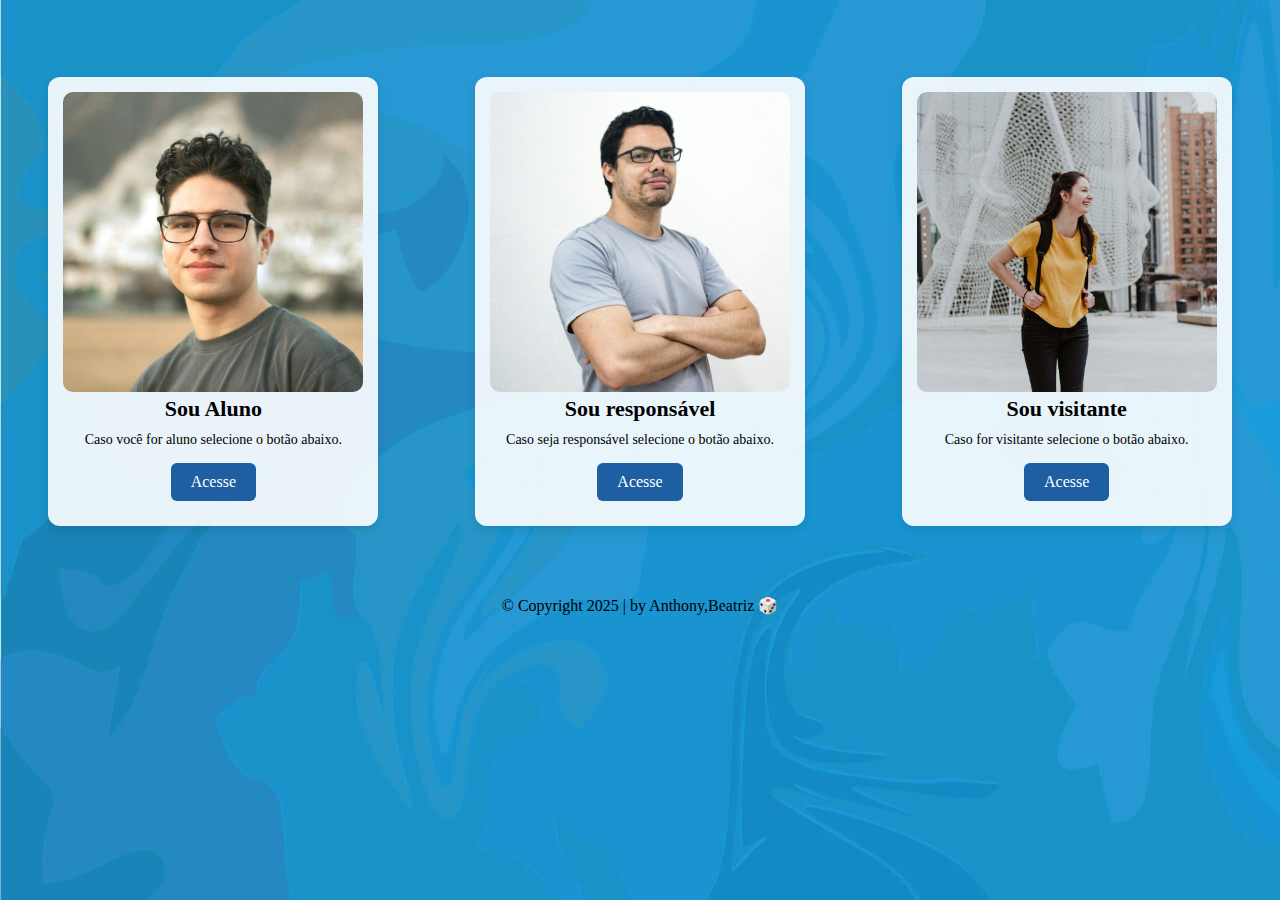
<file: projeto/index.html>
<!DOCTYPE html>
<html lang="pt-BR">
<head>
    <meta charset="UTF-8">
    <meta name="viewport" content="width=device-width, initial-scale=1.0">
    <title>Chat-Escolar</title>
    <link rel="stylesheet" href="./src/css/style.css">
</head>
<body>
    <div class="container-img">
      <div class="card">
        <img src="./assets/img/Estudante.jpg" class="card-img-top" alt="Estudante">
        <div class="card-body">
      <h2 class="card-title">Sou Aluno</h2>
      <p class="card-text">Caso você for aluno selecione o botão abaixo.</p>
      <a href="./estudante.html" class="btn btn-primary">Acesse</a>
        </div>
      </div>
      <div class="card">
        <img src="./assets/img/Responsavel.jpg" class="card-img-top" alt="Responsavel">
        <div class="card-body">
      <h2 class="card-title">Sou responsável</h2>
      <p class="card-text">Caso seja responsável selecione o botão abaixo.</p>
      <a href="./responsavel.html" class="btn btn-primary">Acesse</a>
        </div>
      </div>
      <div class="card">
        <img src="./assets/img/Visitante.jpg" class="card-img-top" alt="Visitante">
        <div class="card-body">
      <h2 class="card-title">Sou visitante</h2>
      <p class="card-text">Caso for visitante selecione o botão abaixo.</p>
      <a href="./visitante.html" class="btn btn-primary">Acesse</a>
        </div>
      </div>
    </div>
        

<script type="module" src=".src/js/script-aluno.js"></script>

<div class="creditos">
  <p>
    &COPY; Copyright 2025 | by Anthony,Beatriz 🎲
  </p>
</div>
</body>
</html>
</file>
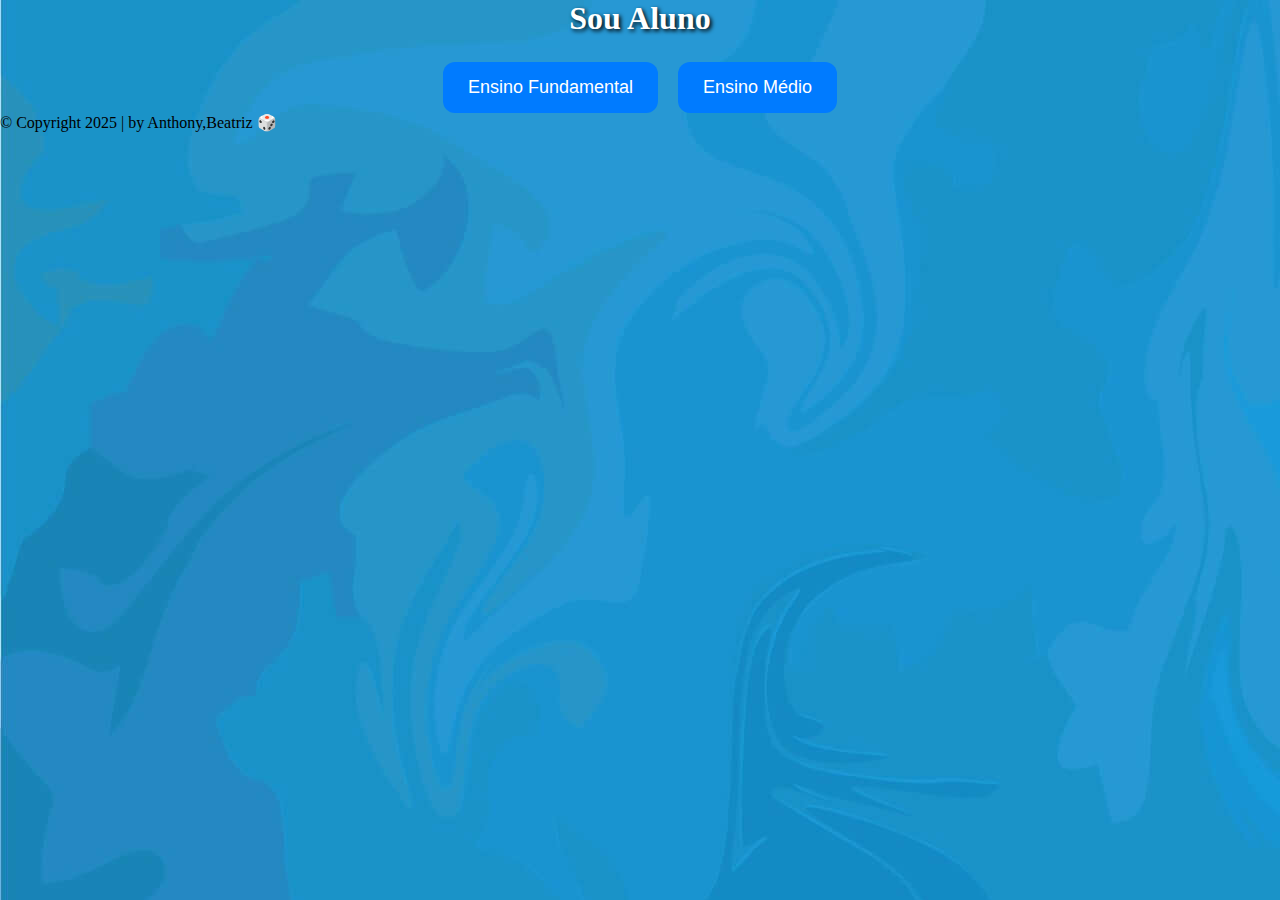
<file: projeto/estudante.html>
<!DOCTYPE html>
<html lang="pt-br">
<head>
    <meta charset="UTF-8">
    <title>Portal do Aluno</title>
    <link rel="stylesheet" href="./src/css/aluno.css">
</head>
<body>

    <h1 class="titulo">Sou Aluno</h1>

    <!-- Seleção de nível -->
    <div class="container">
        <button class="opcaoBtn" onclick="escolherNivel('fundamental')">Ensino Fundamental</button>
        <button class="opcaoBtn" onclick="escolherNivel('medio')">Ensino Médio</button>
    </div>

    <!-- Opções após escolher nível -->
    <div id="menuAluno" class="hidden container2">
        <button class="submenuBtn" onclick="abrirCalendarioEscolar()">Ver Calendário Escolar</button>
        <button class="submenuBtn" onclick="abrirCalendarioProvas()">Ver Calendário de Provas</button>
        <button class="submenuBtn" onclick="abrirMensagemProfessor()">Enviar mensagem para o professor</button>
        <button class="btn voltarBtn" onclick="voltarInicio()">Voltar</button>
        <button class="btn voltarBtn" onclick="voltarIndex()">Voltar</button>
    </div>

    <!-- Formulário de mensagem para o professor -->
    <div id="mensagemProfessor"  class="hidden formBox">
      <button class="btn voltarBtn" onclick="fecharFormulario()">Voltar</button>
        <h2>Enviar mensagem para o professor</h2>

        <label for="emailAluno">Seu e-mail:</label>
        <input type="email" id="emailAluno" placeholder="Digite seu e-mail">

        <label for="disciplina">Selecione a disciplina:</label>
        <select id="disciplina">
            <option value="">Escolha uma disciplina</option>
            <option>Matemática</option>
            <option>Português</option>
            <option>Ciências</option>
            <option>História</option>
            <option>Geografia</option>
            <option>Inglês</option>
            <option>Artes</option>
        </select>

        <label for="mensagemTexto">Mensagem:</label>
        <textarea id="mensagemTexto" placeholder="Digite sua mensagem aqui..."></textarea>

        <button class="btn" id="btnEnviarMensagem">Enviar</button>

        <p id="msgSucesso" class="hidden sucesso">
            Sua mensagem foi enviada com sucesso! O professor responderá pelo seu e-mail em até 48h.
        </p>
    </div>
    


    <script src=".src/js/script-aluno.js"></script>

    <div class="creditos">
  <p>
    &COPY; Copyright 2025 | by Anthony,Beatriz 🎲
  </p>
</div>
</body>
</html>
</file>
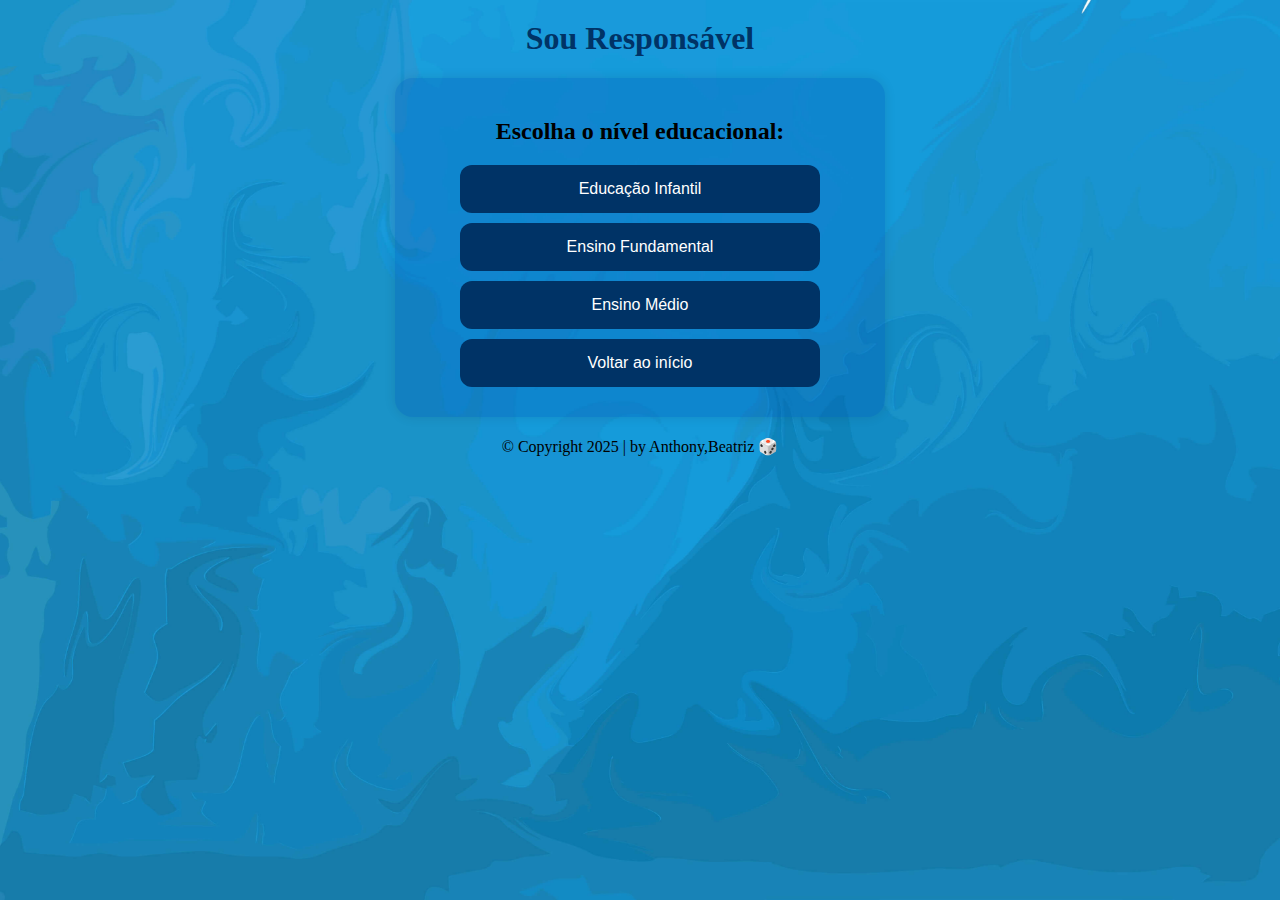
<file: projeto/responsavel.html>
<!DOCTYPE html>
<html lang="pt-BR">
<head>
    <meta charset="UTF-8">
    <title>Responsável</title>
    <link rel="stylesheet" href="./src/css/responsavel.css">
</head>
<body>

    <h1 class="titulo">Sou Responsável</h1>

    <!-- SELEÇÃO DE ETAPA -->
    <div id="escolherEtapa">
        <h2>Escolha o nível educacional:</h2>

        <button class="btn" onclick="selecionarEtapa('infantil')">Educação Infantil</button>
        <button class="btn" onclick="selecionarEtapa('fundamental')">Ensino Fundamental</button>
        <button class="btn" onclick="selecionarEtapa('medio')">Ensino Médio</button>

        <button class="voltarIndex" onclick="location.href='index.html'">Voltar ao início</button>
    </div>

    <!-- MENU DO RESPONSÁVEL -->
    <div id="menuResponsavel" class="hidden">
        <h2 id="tituloEtapa"></h2>

        <button class="btn" onclick="abrirChat('Secretaria Escolar')">Falar com a Secretaria Escolar</button>
        <button class="btn" onclick="abrirChat('Coordenação Pedagógica')">Falar com a Coordenação Pedagógica</button>
        <button class="btn" onclick="abrirChat('Professor')">Enviar mensagem para o professor</button>
        <button class="btn" onclick="abrirChat('Centro de Apoio à Inclusão Escolar')">Falar com o Centro de Inclusão</button>

        <button class="btn" onclick="baixarCalendario()">Ver calendário escolar (PDF)</button>

        <button class="voltarBtn" onclick="voltarEscolha()">Voltar</button>
    </div>

    <!-- CHAT -->
    <div id="chatContainer" class="hidden">
        <h2 id="chatTitle"></h2>

        <label for="chatMessage">Digite sua mensagem:</label>
        <textarea id="chatMessage" placeholder="Escreva aqui..." required></textarea>

        <button id="sendChatBtn" class="btn">Enviar</button>

        <p id="chatResponse" class="hidden success-message">
            Sua mensagem foi enviada com sucesso! Em breve responderemos.
        </p>

        <button class="voltarBtn" onclick="voltarMenuResponsavel()">Voltar</button>
    </div>

<script src=".src/js/responsavel.js"></script>
</body>
</html>
</body>
</html>
    &COPY; Copyright 2025 | by Anthony,Beatriz 🎲
  </p>
</div>
</body>
</body>
</html>
</file>
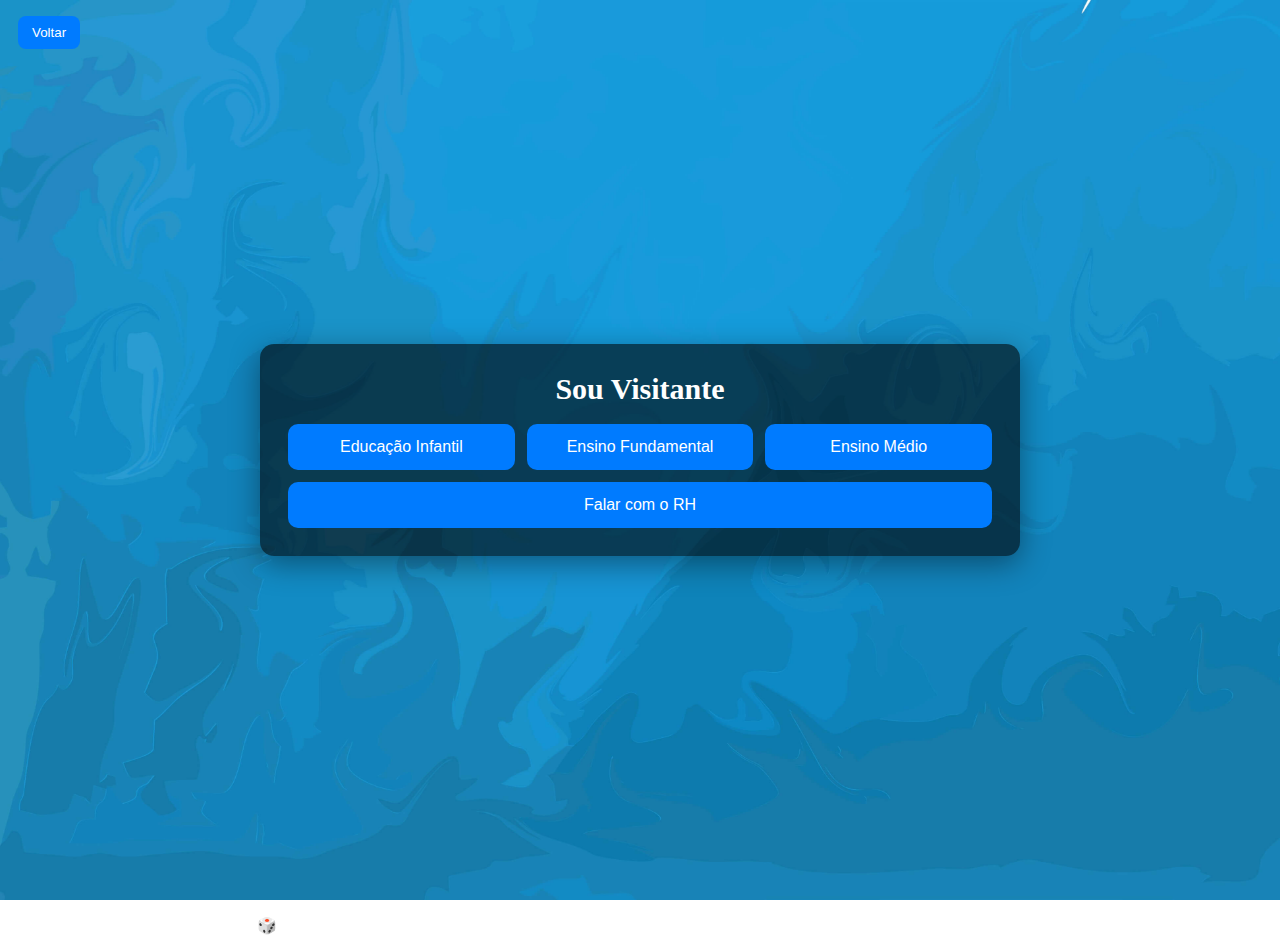
<file: projeto/visitante.html>
<!DOCTYPE html>
<lang="pt-BR">
<head>
    <meta charset="utf-8" />
    <meta name="viewport" content="width=device-width,initial-scale=1" />
    <title>Sou Visitante</title>
    <link rel="stylesheet" href="./src/css/visitante.css">
</head>

<button class="btn-voltar" onclick="window.location.href='index.html'">Voltar</button>

<main class="page">
  <div class="card-wrap">
    <h1 class="titulo">Sou Visitante</h1>

    <!-- opções iniciais -->
    <section id="opcoes-iniciais" class="menu">
      <button class="btn-opcao" onclick="escolherNivel('infantil')">Educação Infantil</button>
      <button class="btn-opcao" onclick="escolherNivel('fundamental')">Ensino Fundamental</button>
      <button class="btn-opcao" onclick="escolherNivel('medio')">Ensino Médio</button>
      <button class="btn-opcao" onclick="abrirChat('RH')">Falar com o RH</button>
    </section>

    <!-- menu infantil -->
    <section id="menu-infantil" class="menu hidden">
      <h2>Educação Infantil</h2>

      <button class="btn-opcao" onclick="abrirChat('Secretaria Escolar')">Falar com a Secretaria Escolar</button>

      <a class="btn-opcao" href="pdfs/calendario_escolar_infantil.pdf" target="_blank" rel="noopener">Ver calendário escolar</a>

      <button class="btn-opcao" onclick="mostrarTexto('adaptacao')">Como funciona a adaptação escolar?</button>

      <button class="btn-opcao" onclick="mostrarTexto('metodologia')">Qual é a metodologia de ensino?</button>

      <button class="btn-opcao" onclick="mostrarTexto('horarios')">Qual o horário de funcionamento?</button>

      <button class="btn-secundario" onclick="voltarInicio()">Voltar</button>
    </section>

    <!-- menu fundamental/médio -->
    <section id="menu-fund-med" class="menu hidden">
      <h2 id="titulo-fund-med">Ensino</h2>

      <button class="btn-opcao" onclick="abrirChat('Secretaria Escolar')">Falar com a Secretaria Escolar</button>

      <a id="link-calendario" class="btn-opcao" href="#" target="_blank" rel="noopener">Ver calendário escolar</a>

      <button class="btn-opcao" onclick="mostrarTexto('material')">Qual o material didático usado pela escola?</button>

      <button class="btn-opcao" onclick="mostrarTexto('horarios')">Qual o horário de funcionamento?</button>

      <button class="btn-secundario" onclick="voltarInicio()">Voltar</button>
    </section>

    <!-- texto explicativo -->
    <section id="texto" class="texto hidden" aria-live="polite"></section>

    <!-- RH (informação + chat disponível via botão acima) -->
    <section id="rh" class="menu hidden">
      <h2>Contato do RH</h2>
      <p>Para falar com o Setor de RH da instituição, envie um e-mail para:</p>
      <p class="destaque">colegiofive@gmail.com</p>
      <p class="destaque">0800 000 000</p>
      <button class="btn-secundario" onclick="voltarInicio()">Voltar</button>
    </section>

    <!-- Chat reutilizável -->
    <section id="chatContainer" class="chat hidden" aria-live="polite">
      <h2 id="chatTitle">Chat</h2>

      <div id="chatMessages" class="chat-messages" role="log" aria-atomic="true"></div>

      <label for="chatMessage" class="sr-only">Digite sua mensagem</label>
      <textarea id="chatMessage" class="chat-input" placeholder="Escreva sua mensagem..." rows="5"></textarea>

      <div class="chat-actions">
        <button id="sendChatBtn" class="btn-opcao">Enviar</button>
        <button class="btn-secundario" onclick="fecharChat()">Fechar</button>
      </div>

      <p id="chatConfirm" class="chat-confirm hidden">
        Sua mensagem foi enviada com sucesso! Em breve responderemos.
      </p>
    </section>

  </div>
</main>

<script src=".src/js/visitante.js"></script>
  <p>
    &COPY; Copyright 2025 | by Anthony,Beatriz 🎲
  </p>
</div>
</body>
</html>
</file>
<file: projeto/src/css/style.css>
@charset "UTF-8";
@import url('https://fonts.googleapis.com/css2?family=Open+Sans:ital,wght@0,300..800;1,300..800&display=swap');

@font-face {
    font-family: "OpenSans";
    src: url("../fonts/Open_Sans/static/OpenSans-Regular.ttf");
    font-weight: normal;
    font-style: normal;
}
@font-face {
    font-family: "OpenSans";
    src: url("../fonts/Open_Sans/static/OpenSans-ExtraBold.ttf");
    font-weight: 900;
    font-style: normal;
}
@font-face {
    font-family: "OpenSans";
    src: url("../fonts/Open_Sans/static/OpenSans-Light.ttf");
    font-weight: lighter;
    font-style: normal;
}

* {
    margin: 0;
    padding: 0;
    box-sizing: border-box;
}
/*Esse abaixo é só a tela incial*/

body {
    background-image:url("../../assets/img/Fundo.jpg") ;
}

.container-img {
    display: flex;
    justify-content: space-around;
    align-items: center ;
    margin-top: 6%;
}

.btn-primary {
    display: block;
    width: fit-content;
    margin: 10px auto;
    padding: 10px 20px;
    background-color: #1e5fa3;
    color: #ffffff;
    border: 1px soli #1e5fa3;
    border-radius: 6px;
    text-decoration: none;
    font-weight: 500;
}

.btn-primary:hover {
    background-color: #0056b3;

}

.card-img-top{
  width: 300px;
  height: 300px;
 object-fit: cover;
 justify-content:space-between;
 border-radius: 10px;
}
.card {
    background: rgba(255, 255, 255, 0.9);
    padding: 15px;
    border-radius: 12px;
    width: px;
    text-align: center;
    box-shadow: 0 4px 10px rgba(0,0,0,0.1);
}

.card-title {
    font-size: 22px;
    font-weight: bold;
    color: #000000;
    margin-bottom: 10px;
}

.card-text {
    font-size: 14px;
    color: #000000;
    margin-bottom: 15px;
}
a.btn-acesso {
    display: block;
    width: fit-content;
    margin: 10px auto;
    padding: 10px 20px;
    background-color: #007bff;
    color: white;
    border: 1px solid #0056b3;
    border-radius: 6px;
    text-decoration: none;
    font-weight: 500;
}

a.btn-acesso:hover {
    background-color: #0056b3;
}

/* Botão Voltar (mesmo estilo) */
.Voltar {
    margin-top: 20px;   /* só para dar um espaço extra */
}
    div.creditos {
        text-align: center;
        margin-top: 50px;
        padding: 20px;
    }
</file>
<file: projeto/src/css/aluno.css>
@charset "UTF-8";
@import url('https://fonts.googleapis.com/css2?family=Open+Sans:ital,wght@0,300..800;1,300..800&display=swap');

@font-face {
    font-family: "OpenSans";
    src: url("../fonts/Open_Sans/static/OpenSans-Regular.ttf");
    font-weight: normal;
    font-style: normal;
}
@font-face {
    font-family: "OpenSans";
    src: url("../fonts/Open_Sans/static/OpenSans-ExtraBold.ttf");
    font-weight: 900;
    font-style: normal;
}
@font-face {
    font-family: "OpenSans";
    src: url("../fonts/Open_Sans/static/OpenSans-Light.ttf");
    font-weight: lighter;
    font-style: normal;
}

* {
    margin: 0;
    padding: 0;
    box-sizing: border-box;
}

body {
    background-image:url("../../assets/img/Fundo.jpg") ;
}

.titulo {
    text-align: center;
    color: white;
    text-shadow: 2px 2px 4px black;
}

.container, .container2 {
    display: flex;
    justify-content: center;
    gap: 20px;
    margin-top: 25px;
}

.opcaoBtn, .submenuBtn {
    background: #007bff;
    color: white;
    padding: 15px 25px;
    border: none;
    border-radius: 12px;
    font-size: 18px;
    cursor: pointer;
    transition: 0.3s;
}

.opcaoBtn:hover, .submenuBtn:hover {
    background: #005fcc;
}

.hidden {
    display: none;
}

/* Formulário de mensagem */
.formBox {
    background: #ffffffcc;
    padding: 20px;
    border-radius: 12px;
    max-width: 500px;
    margin: 20px auto;
    box-shadow: 0 0 10px #0002;
}

.formBox label {
    font-weight: bold;
    margin-top: 10px;
    display: block;
}

.formBox input,
.formBox select,
.formBox textarea {
    width: 100%;
    padding: 10px;
    margin-top: 5px;
    border-radius: 8px;
    border: 1px solid #aaa;
    font-size: 15px;
}

.formBox textarea {
    height: 120px;
}

.btn {
    background: #007bff;
    color: white;
    padding: 12px;
    border: none;
    width: 100%;
    border-radius: 10px;
    margin-top: 15px;
    cursor: pointer;
    font-size: 16px;
}

.btn:hover {
    background: #0069d9;
}

.sucesso {
    margin-top: 15px;
    color: green;
    font-weight: bold;
}

.voltarBtn {
    background: #007bff;
    color: white;
    padding: 10px;
    border: none;
    width: 200px;
    border-radius: 10px;
    margin: 20px auto;
    display: block;
    cursor: pointer;
    font-size: 16px;
}

.voltarBtn:hover {
    background: #0069d9;
}
</file>
<file: projeto/src/css/responsavel.css>
@charset "UTF-8";
@import url('https://fonts.googleapis.com/css2?family=Open+Sans:ital,wght@0,300..800;1,300..800&display=swap');

@font-face {
    font-family: "OpenSans";
    src: url("../fonts/Open_Sans/static/OpenSans-Regular.ttf");
    font-weight: normal;
    font-style: normal;
}
@font-face {
    font-family: "OpenSans";
    src: url("../fonts/Open_Sans/static/OpenSans-ExtraBold.ttf");
    font-weight: 900;
    font-style: normal;
}
@font-face {
    font-family: "OpenSans";
    src: url("../fonts/Open_Sans/static/OpenSans-Light.ttf");
    font-weight: lighter;
    font-style: normal;
}

body {
    background: url("../../assets/img/Fundo.jpg") no-repeat center center fixed;
    background-size: cover;
    background-position: center;
    background-repeat: no-repeat;
    background-attachment: fixed;


}

body {
    text-align: center;
}

.titulo {
    color: #003366;
    margin-top: 20px;
}

.btn, .voltarBtn, .voltarIndex {
    width: 80%;
    padding: 15px;
    background: #003366;
    color: white;
    border: none;
    border-radius: 12px;
    margin: 10px auto;
    display: block;
    font-size: 16px;
    cursor: pointer;
}

.btn:hover,
.voltarBtn:hover,
.voltarIndex:hover {
    background: #00509e;
}

.hidden {
    display: none;
}

#chatContainer, #menuResponsavel, #escolherEtapa {
      background: rgb(0, 86, 179, 0.3);
    max-width: 450px;
    margin: 20px auto;
    padding: 20px;
    border-radius: 18px;
    box-shadow: 0 0 12px rgba(0,0,0,0.1);
}

#chatMessage {
    width: 100%;
    height: 120px;
    border-radius: 10px;
    border: 1px solid #ccc;
    padding: 10px;
    resize: none;
}

.success-message {
    margin-top: 15px;
    color: green;
    font-weight: bold;
}
</file>
<file: projeto/src/css/visitante.css>
@charset "UTF-8";
@import url('https://fonts.googleapis.com/css2?family=Open+Sans:ital,wght@0,300..800;1,300..800&display=swap');

@font-face {
    font-family: "OpenSans";
    src: url("../fonts/Open_Sans/static/OpenSans-Regular.ttf");
    font-weight: normal;
    font-style: normal;
}
@font-face {
    font-family: "OpenSans";
    src: url("../fonts/Open_Sans/static/OpenSans-ExtraBold.ttf");
    font-weight: 900;
    font-style: normal;
}
@font-face {
    font-family: "OpenSans";
    src: url("../fonts/Open_Sans/static/OpenSans-Light.ttf");
    font-weight: lighter;
    font-style: normal;
}

/* ==============================
   VARIÁVEIS
============================== */
:root {
    --blue: #007bff;
    --blue-dark: rgb(0, 86, 179);
    --card-bg: rgba(0, 0, 0, 0.6);
    --white: #ffffff;
}

/* ==============================
   RESET E CONFIGURAÇÕES GERAIS
============================== */
* {
    box-sizing: border-box;
}

html, body {
    height: 100%;
    margin: 0;
    background-image: url('../../assets/img/Fundo.jpg');
    background-size: cover;
    background-position: center;
    background-attachment: fixed;
    color: var(--white);
}

/* ==============================
   ESTRUTURA PRINCIPAL
============================== */
.page {
    min-height: 100%;
    display: flex;
    align-items: center;
    justify-content: center;
    padding: 28px;
}

.card-wrap {
    width: 100%;
    max-width: 760px;
    background: var(--card-bg);
    padding: 28px;
    border-radius: 14px;
    box-shadow: 0 8px 30px rgba(0, 0, 0, 0.4);
}

.titulo {
    text-align: center;
    font-size: 30px;
    margin: 0 0 18px;
    color: var(--white);
}

/* ==============================
   MENUS E BOTÕES
============================== */
.menu {
    display: flex;
    flex-direction: column;
    gap: 12px;
    align-items: stretch;
}

.btn-opcao {
    background: var(--blue);
    border: none;
    color: var(--white);
    padding: 14px;
    border-radius: 10px;
    font-size: 16px;
    cursor: pointer;
    text-decoration: none;
    text-align: center;
    display: block;
    transition: background 0.18s;
}

.btn-opcao:hover {
    background: var(--blue-dark);
}

.btn-secundario {
    background: transparent;
    border: 1px solid rgba(255, 255, 255, 0.18);
    color: var(--white);
    padding: 10px;
    border-radius: 8px;
    cursor: pointer;
    margin-top: 8px;
}

.btn-secundario:hover {
    background: rgba(255, 255, 255, 0.04);
}

.btn-voltar {
    position: fixed;
    left: 18px;
    top: 16px;
    background: var(--blue);
    color: var(--white);
    border: none;
    padding: 9px 14px;
    border-radius: 8px;
    cursor: pointer;
    z-index: 40;
}

.hidden {
    display: none;
}

.texto {
    background: rgba(255, 255, 255, 0.08);
    padding: 16px;
    border-radius: 10px;
    margin-top: 14px;
    color: #fff;
    text-align: left;
    line-height: 1.45;
}

.destaque {
    font-weight: 700;
    margin-top: 8px;
}

.sr-only {
    position: absolute !important;
    height: 1px;
    width: 1px;
    overflow: hidden;
    clip: rect(1px, 1px, 1px, 1px);
    white-space: nowrap;
}

/* ==============================
   CHAT
============================== */
.chat {
    margin-top: 16px;
    color: #111;
    padding: 14px;
    border-radius: 12px;
}

#chatTitle {
    margin: 0 0 8px;
    color: var(--blue-dark);
}

.chat-messages {
    max-height: 220px;
    overflow: auto;
    padding: 8px;
    border-radius: 8px;
    border: 1px solid #eee;
    background: #fff;
    margin-bottom: 10px;
}

.msg {
    padding: 8px 10px;
    border-radius: 10px;
    margin-bottom: 8px;
    max-width: 85%;
}

.msg.user {
    background: var(--blue);
    color: #fff;
    margin-left: auto;
    text-align: right;
}

.msg.system {
    background: #f1f1f1;
    color: #111;
    text-align: left;
}

.chat-input {
    width: 100%;
    padding: 10px;
    border-radius: 8px;
    border: 1px solid #ccc;
    resize: none;
    font-size: 14px;
}

.chat-actions {
    display: flex;
    gap: 10px;
    margin-top: 10px;
}

.chat-confirm {
    color: green;
    font-weight: 700;
    margin-top: 12px;
}

/* ==============================
   RESPONSIVIDADE
============================== */
@media (min-width: 700px) {
    .menu {
        flex-direction: row;
        flex-wrap: wrap;
        gap: 12px;
    }

    .btn-opcao {
        flex: 1;
        min-width: 210px;
    }
}
</file>
